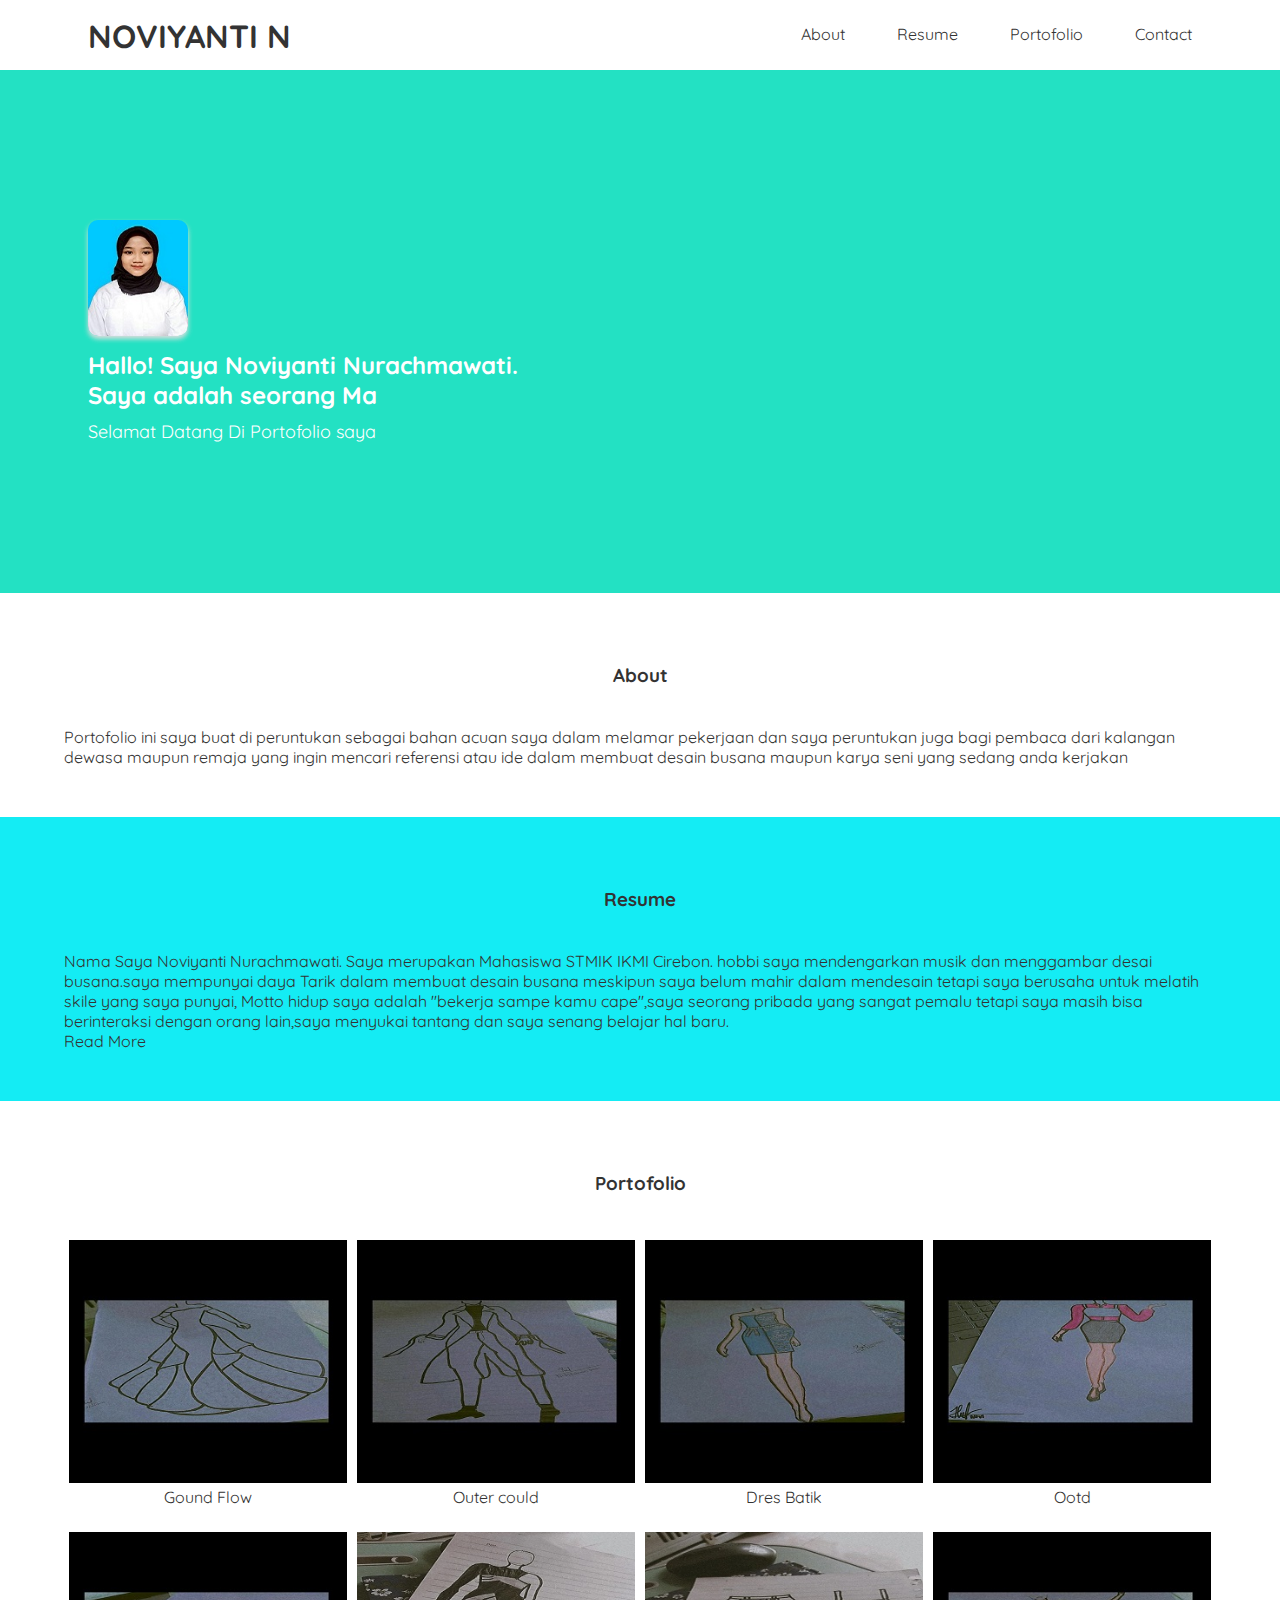
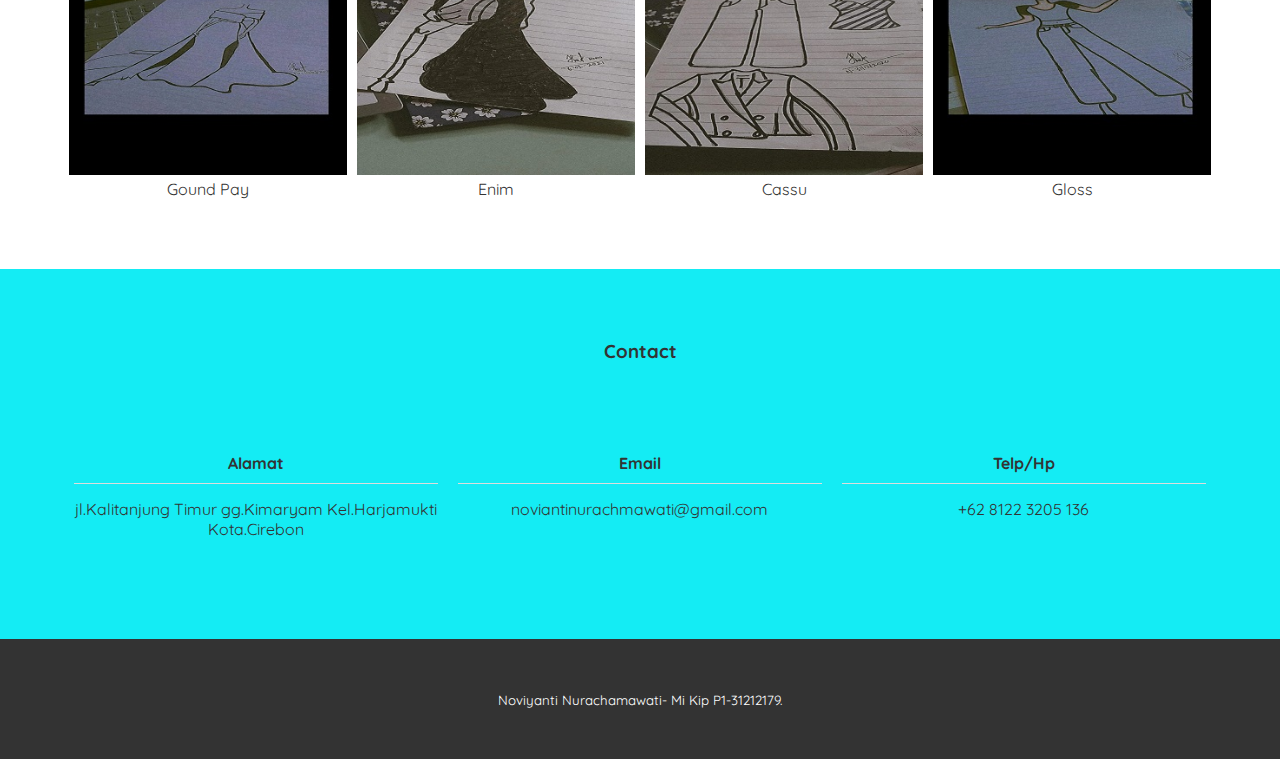
<file: index.html>
<!DOCTYPE html>
<html>
	<head>
		<meta charset="utf-8">
		<meta name="viewport" content="width=device-width, initial-scale=1">
		<title>Noviyanti Nurachmawati</title>
		<link rel="stylesheet" type="text/css" href="css/style.css">
		<link href="https://fonts.googleapis.com/css2?family=Quicksand:wght@500&display=swap" rel="stylesheet">
		<link rel="stylesheet" type="text/css" href="https://cdnjs.cloudflare.com/ajax/libs/font-awesome/6.1.1/css/all.min.css">
	</head>
	<body>

		<!-- sidebar -->
		<input type="checkbox" id="check">
		<div class="sidebar"s>
			<ul>
				<li><a href="#about">About</a></li>
				<li><a href="#resume">Resume</a></li>
				<li><a href="#Portofolio">Portofolio</a></li>
				<li><a href="#contact">Contact</a></li>
			</ul>
		</div>
		<!-- header -->
		<header>
		<div class="container">
			<h1><a href="">Noviyanti N</a></h1>
			<ul>
				<li><a href="#about">About</a></li>
				<li><a href="#resume">Resume</a></li>
				<li><a href="#Portofolio">Portofolio</a></li>
				<li><a href="#contact">Contact</a></li>
			</ul>

			<!-- menu mobile-->
			<label for="check" class="mobile-menu"><i class="fa-solid fa-bars fa-2x"></i></label>
		</div>
		</header>
		
		<!-- bagian banner-->
		<section class="banner">
			<div class="container">
				<div class="banner-left">
					<img src="img/novii.jpeg">
					<h2>Hallo! Saya Noviyanti Nurachmawati.<br>
						Saya adalah seorang <span class="efek-ngetik"></span></h2>
					<p>Selamat Datang Di Portofolio saya</p>
				</div>
			</div>
		</section>

		<!-- bagian about-->
		<section id="About">
			<div class="container">
				<h3>About</h3>
				<p>Portofolio ini saya buat di peruntukan sebagai bahan acuan saya dalam melamar pekerjaan dan saya peruntukan juga bagi pembaca dari kalangan dewasa maupun remaja yang ingin mencari referensi atau ide dalam membuat desain busana maupun karya seni yang sedang anda kerjakan</p>
			</div>
			
		</section>

		<!--bagian resume-->
		<section id="resume">
			<div class="container">
				<h3>Resume</h3>
				<p>Nama Saya Noviyanti Nurachmawati. Saya merupakan Mahasiswa STMIK IKMI Cirebon. hobbi saya mendengarkan musik dan menggambar desai busana.saya mempunyai daya Tarik dalam membuat desain busana meskipun saya belum mahir dalam mendesain tetapi saya berusaha untuk melatih skile yang saya punyai, Motto hidup saya adalah "bekerja sampe kamu cape",saya seorang pribada yang sangat pemalu tetapi saya masih bisa berinteraksi dengan orang lain,saya menyukai tantang dan saya senang belajar hal baru.
				</p>
				<a href="CV.html" class="action-btn">Read More</a>
			</div>
			
		</section>

		<!-- bagian Portofolio -->
		<section id="Portofolio">
			<div class="container">
				<h3>Portofolio</h3>
				<div class="col-4">
					<a href="">
						<img src="img/1.jpeg">
						<span>Gound Flow</span>
					</a>
				</div>

				<div class="col-4">
					<a href="">
						<img src="img/2.jpeg">
						<span>Outer could</span>
					</a>
				</div>

				<div class="col-4">
					<a href="">
						<img src="img/3.jpeg">
						<span>Dres Batik</span>
					</a>
				</div>

				<div class="col-4">
					<a href="">
						<img src="img/4.jpeg">
						<span>Ootd</span>
					</a>
				</div>

				<div class="col-4">
					<a href="">
						<img src="img/5.jpeg">
						<span>Gound Pay</span>
					</a>
				</div>

				<div class="col-4">
					<a href="">
						<img src="img/6.jpeg">
						<span>Enim</span>
					</a>
				</div>

				<div class="col-4">
					<a href="">
						<img src="img/7.jpeg">
						<span>Cassu</span>
					</a>
				</div>

				<div class="col-4">
					<a href="">
						<img src="img/8.jpeg">
						<span>Gloss</span>
					</a>
				</div>
			</div>
		</section>

		<!-- bagian contact -->
		<section id="contact">
			<div class="container">
				<h3>Contact</h3>
				<div class="col-3">
					<h4>Alamat</h4>
					<p>jl.Kalitanjung Timur gg.Kimaryam Kel.Harjamukti Kota.Cirebon</p>
				</div>

				<div class="col-3">
					<h4>Email</h4>
					<p>noviantinurachmawati@gmail.com</p>
				</div>

				<div class="col-3">
					<h4>Telp/Hp</h4>
					<p>+62 8122 3205 136</p>
				</div>

			</div>
		</section>

		<!-- bagian footer -->
		<footer>
			<div class="container">
				<small>Noviyanti Nurachamawati- Mi Kip P1-31212179.</small>
			</div>
		</footer>

		<script src="js/script.js"></script>
	</body>
</html>
</file>
<file: css/style.css>
*{
	padding:0;
	margin:0;
	font-family:'Quicksand', sans-serif;
	color:#333 ;
}
header{
	height:70px;
}
header h1{
	display:inline-block ;
	float: left;
	padding:16px 24px;
	text-transform: uppercase;
}
header h1 a {
	transition: .3s;
}
header h1 a:hover{
	color:#E4431B ;
}
header ul{
	float: right;
}
header ul li {
	padding:24px;
	display: inline-block;
}
header ul li a {
	transition:.3s ;
}
header ul li a:hover{
	color: #E4431B;
}
a {
	text-decoration: none;
}
.container {
	width:90%;
	margin:0 auto;
}
.container::after {
	content:'';
	display: block;
	clear:both;
}
.mobile-menu{
	float: right;
	display: none;
	padding:18px;
}
.mobile-menu:hover {
	cursor: pointer;
}
#check {
	display: none;
}
.sidebar {
	position: fixed;
	top:0;
	bottom:0;
	left:-300px;
	width:300px ;
	background-color:rgba(13, 225, 160, .9);
	transition: .3s;
}
.sidebar ul li a {
	color: #031E3D;
}
.sidebar ul li {
	padding:24px;
	transition:.3s;
	transition-property: background-color ;
}
.sidebar ul li:hover {
	background-color:#E123B8 ;
}
#check:checked ~ .sidebar{
	left: 0;
}
.banner {
	background-color: #23E1C3;
	padding: 150px 0;
}
section{
	padding: 50px 0;
}
.banner img{
	width: 100px;
	border-radius: 10px;
	box-shadow:0 3px 5px #ddd ;
	margin-bottom: 10px ;
}
.banner h2,
.banner p,
.banner span{
	color: #fff;
}
.banner h2 {
	margin-bottom: 10px;
}
.banner p {
	font-size: 18px;
}
.banner-left {
	padding-left: 24px;
}
section h3 {
	padding-bottom: 20px;
	text-align: center ;
	margin:20px;
	position: relative;
}
section h3:: before {
	content:'';
	display: block;
	position: absolute;
	bottom: -1px;
	width: 120px;
	height: 1px;
	background-color:#1B9FEC ;
	left: calc(50% - 60px);
}
section h3:: after {
	content:'';
	display: block;
	position: absolute;
	bottom: 0;
	width: 40px;
	height: 4px;
	background-color:#F42414 ;
	left: calc(50% - 20px);
}
#about p {
	text-align: justify;
	text-indent: 30px;
	line-height: 25px;
	margin-bottom: 15px;
}
#resume,
#contact{
	background-color:#14ECF4 ;
}
.col-4{
	width:25%;
	box-sizing: border-box;
	padding: 5px;
	float: left;
	text-align: center ;
	margin-bottom: 15px;
}
.col-4 img{
	width: 100%;
}
.col-4 a:hover img {
	transform: scale(1.2);
}
.col-3{
	width:33.33%;
	box-sizing:border-box ;
	float: left;
	text-align: center;
	padding: 50px 10px;
}
.col-3 h4 {
	padding-bottom: 10px;
	border-bottom: 1px solid #ddd;
	margin-bottom: 15px;
}
footer{
	background-color: #333;
	padding:50px ;
	text-align: center;
}
footer small {
	color: #fff;
}
html {
	scroll-behavior: smooth;
}

@media (max-width: 768px){
	.mobile-menu{
		display: block;
	}
	header ul {
		display: none;
	}
	.col-4{
		width: 50%;
	}
	.col-3 {
		width: 100%;
	}
}
</file>
